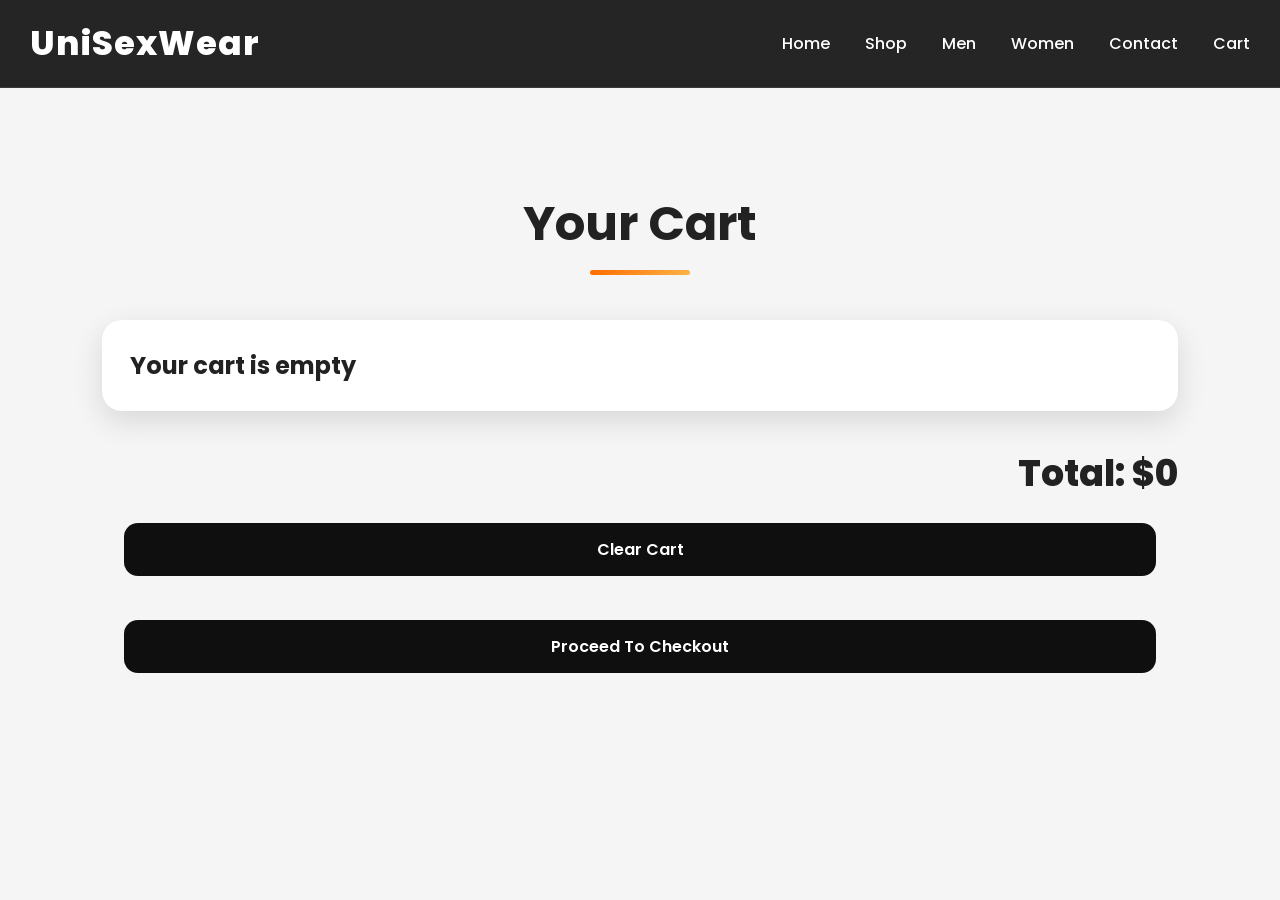
<file: cart.html>
<!DOCTYPE html>
<html lang="en">
<head>
  <meta charset="UTF-8">
  <meta name="viewport" content="width=device-width, initial-scale=1.0">
  <title>Cart</title>
  <link rel="stylesheet" href="style.css">
</head>
<body>

<header>

  <nav>

    <div class="logo">UniSexWear</div>

    <ul>
      <li><a href="index.html">Home</a></li>
      <li><a href="shop.html">Shop</a></li>
      <li><a href="men.html">Men</a></li>
      <li><a href="women.html">Women</a></li>
      <li><a href="contact.html">Contact</a></li>
      <li><a href="cart.html">Cart</a></li>
    </ul>

  </nav>

</header>

<section class="cart-section">

  <h2>Your Cart</h2>

  <div id="cartItems"></div>

  <h3 id="totalPrice">Total: $0</h3>

  <button class="checkout-btn" onclick="clearCart()">
    Clear Cart
  </button>

  <a href="checkout.html">
    <button class="checkout-btn">
      Proceed To Checkout
    </button>
  </a>

</section>

<script src="script.js"></script>

</body>
</html>
</file>
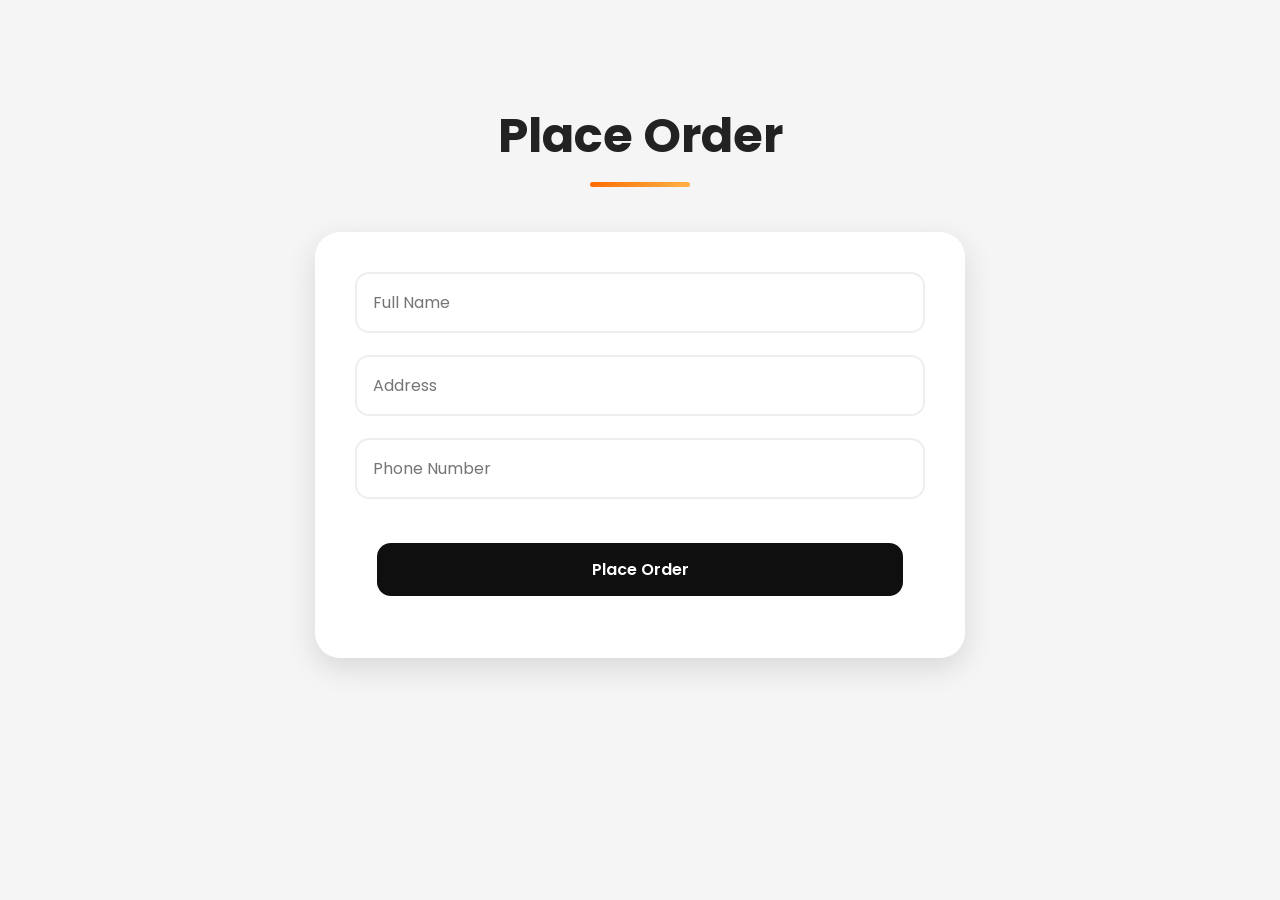
<file: checkout.html>
<!DOCTYPE html>
<html lang="en">
<head>
  <meta charset="UTF-8">
  <meta name="viewport" content="width=device-width, initial-scale=1.0">
  <title>Checkout</title>
  <link rel="stylesheet" href="style.css">
</head>
<body>

<section class="checkout-section">

  <h2>Place Order</h2>

  <form id="orderForm">

    <input type="text" placeholder="Full Name" required>

    <input type="text" placeholder="Address" required>

    <input type="text" placeholder="Phone Number" required>

    <button type="submit">
      Place Order
    </button>

  </form>

</section>

<script src="script.js"></script>

</body>
</html>
</file>
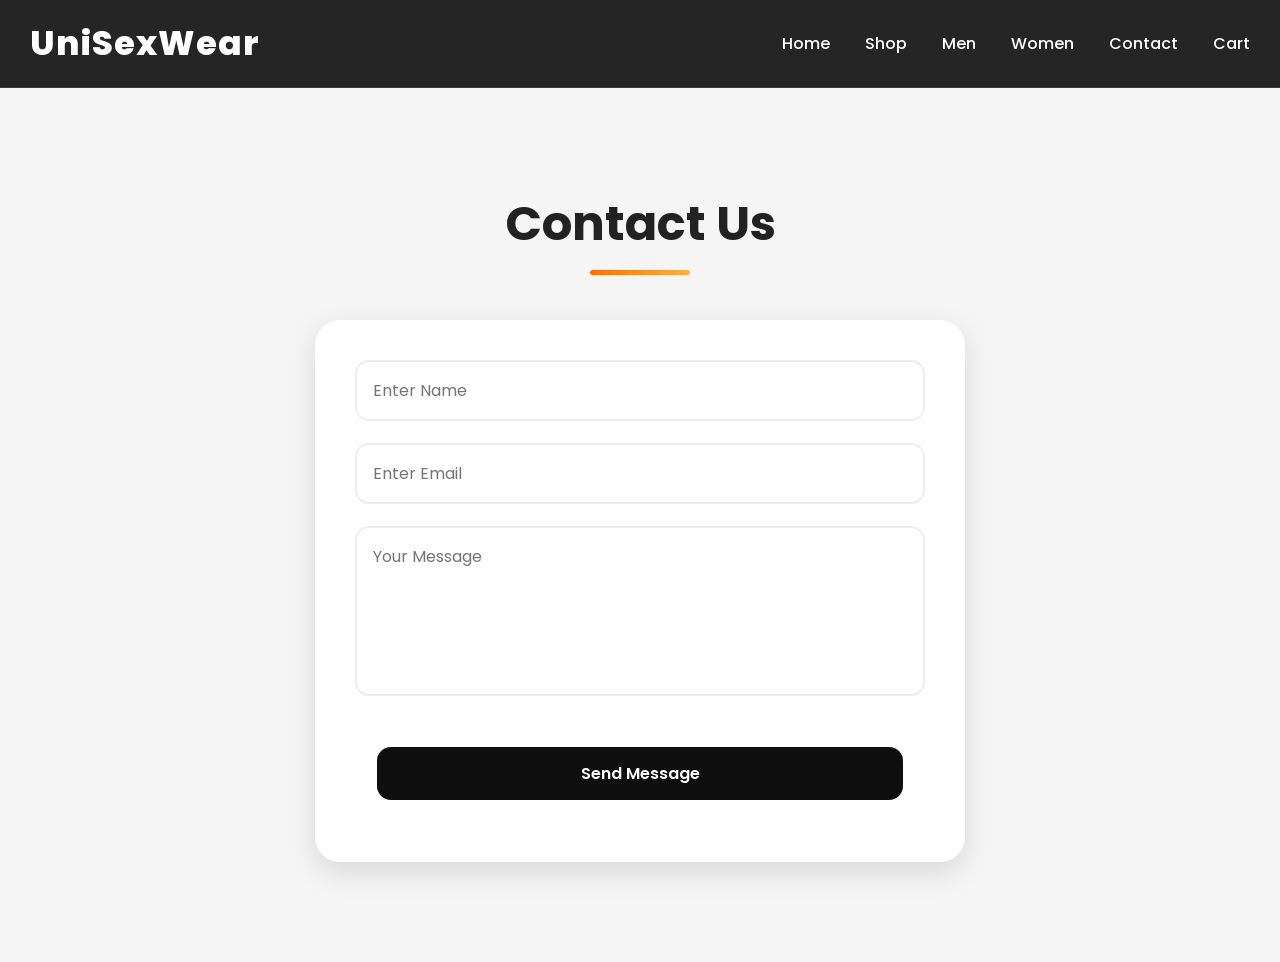
<file: contact.html>
<!DOCTYPE html>
<html lang="en">
<head>
  <meta charset="UTF-8">
  <meta name="viewport" content="width=device-width, initial-scale=1.0">
  <title>Contact</title>
  <link rel="stylesheet" href="style.css">
</head>
<body>

<header>

  <nav>

    <div class="logo">UniSexWear</div>

    <ul>
      <li><a href="index.html">Home</a></li>
      <li><a href="shop.html">Shop</a></li>
      <li><a href="men.html">Men</a></li>
      <li><a href="women.html">Women</a></li>
      <li><a href="contact.html">Contact</a></li>
      <li><a href="cart.html">Cart</a></li>
    </ul>

  </nav>

</header>

<section class="contact-section">

  <h2>Contact Us</h2>

  <form id="contactForm">

    <input type="text" placeholder="Enter Name" required>

    <input type="email" placeholder="Enter Email" required>

    <textarea placeholder="Your Message"></textarea>

    <button type="submit">Send Message</button>

  </form>

</section>

<script src="script.js"></script>

</body>
</html>
</file>
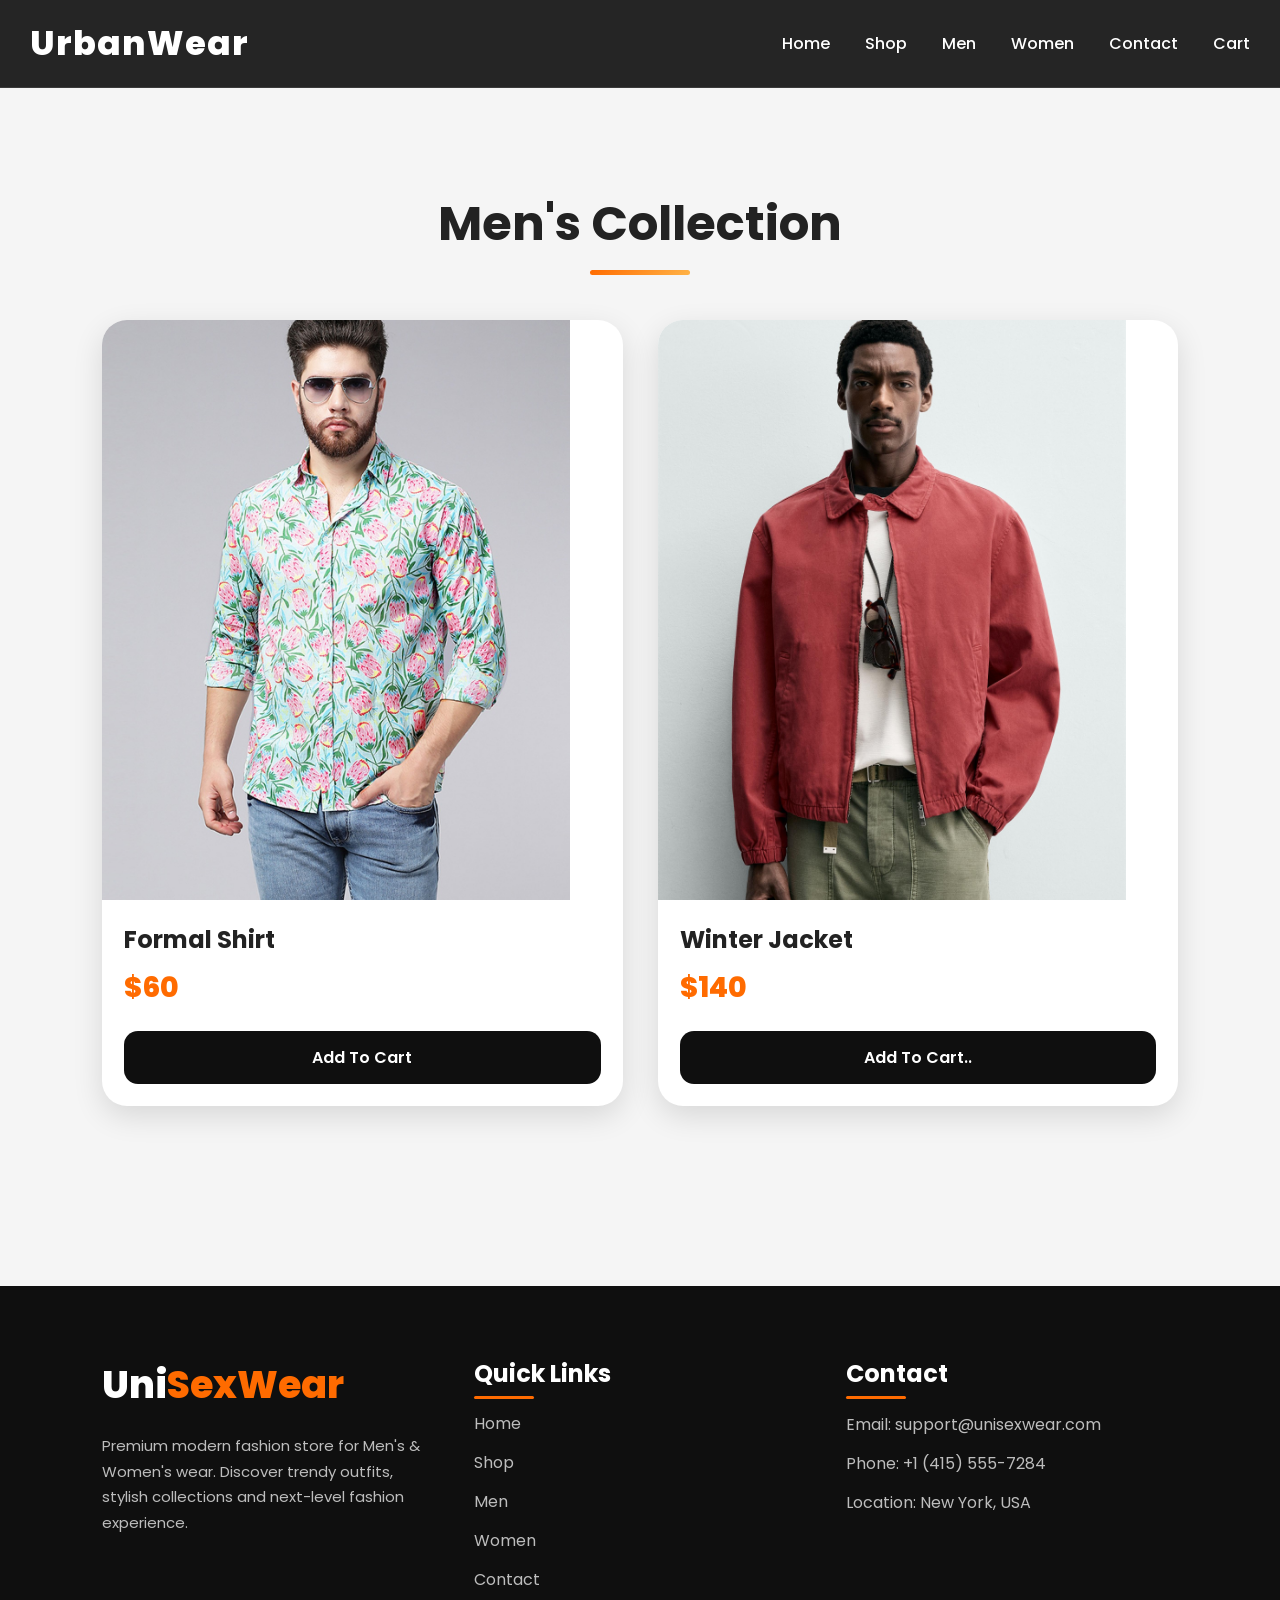
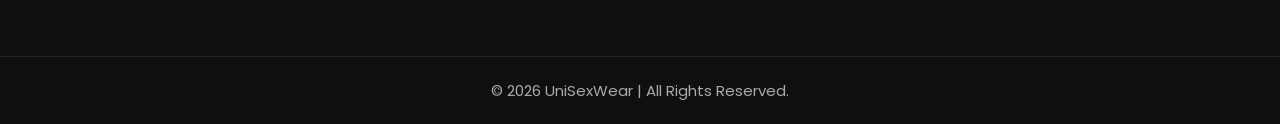
<file: men.html>
<!DOCTYPE html>
<html lang="en">
<head>
  <meta charset="UTF-8">
  <meta name="viewport" content="width=device-width, initial-scale=1.0">
  <title>Men</title>
  <link rel="stylesheet" href="style.css">
</head>
<body>

<header>
  <nav>
    <div class="logo">UrbanWear</div>

    <ul>
      <li><a href="index.html">Home</a></li>
      <li><a href="shop.html">Shop</a></li>
      <li><a href="men.html">Men</a></li>
      <li><a href="women.html">Women</a></li>
      <li><a href="contact.html">Contact</a></li>
      <li><a href="cart.html">Cart</a></li>
    </ul>
  </nav>
</header>

<section class="products">
  <h2 class="title">Men's Collection</h2>

  <div class="product-grid">

    <div class="card">
      <div class="fake-img"><img src="/images/menshirt.jpg" alt="Formal Shirt"></div>
      <h3>Formal Shirt</h3>
      <p>$60</p>
      <button onclick="addToCart('Formal Shirt',60)">Add To Cart</button>
    </div>

    <div class="card">
      <div class="fake-img"><img src="/images/menjacket.jpg" alt="Winter Jacket"></div>
      <h3>Winter Jacket</h3>
      <p>$140</p>
      <button onclick="addToCart('Winter Jacket',140)">Add To Cart..</button>
    </div>

  </div>
</section>

<footer class="footer">

  <div class="footer-container">

    <div class="footer-box">

      <h2 class="footer-logo">
        Uni<span>SexWear</span>
      </h2>

      <p class="footer-text">

        Premium modern fashion store for
        Men's & Women's wear.

        Discover trendy outfits,
        stylish collections and
        next-level fashion experience.

      </p>

    </div>

    <div class="footer-box">

      <h3>Quick Links</h3>

      <ul class="footer-links">

        <li><a href="index.html">Home</a></li>
        <li><a href="shop.html">Shop</a></li>
        <li><a href="men.html">Men</a></li>
        <li><a href="women.html">Women</a></li>
        <li><a href="contact.html">Contact</a></li>

      </ul>

    </div>

    <div class="footer-box">

      <h3>Contact</h3>

      <p>Email: support@unisexwear.com</p>

      <p>Phone: +1 (415) 555-7284</p>

      <p>Location: New York, USA</p>

    </div>

  </div>

  <div class="footer-bottom">

    <p>
      © 2026 UniSexWear | All Rights Reserved.
    </p>

    

  </div>

</footer>
<script src="script.js"></script>
</body>
</html>
</file>
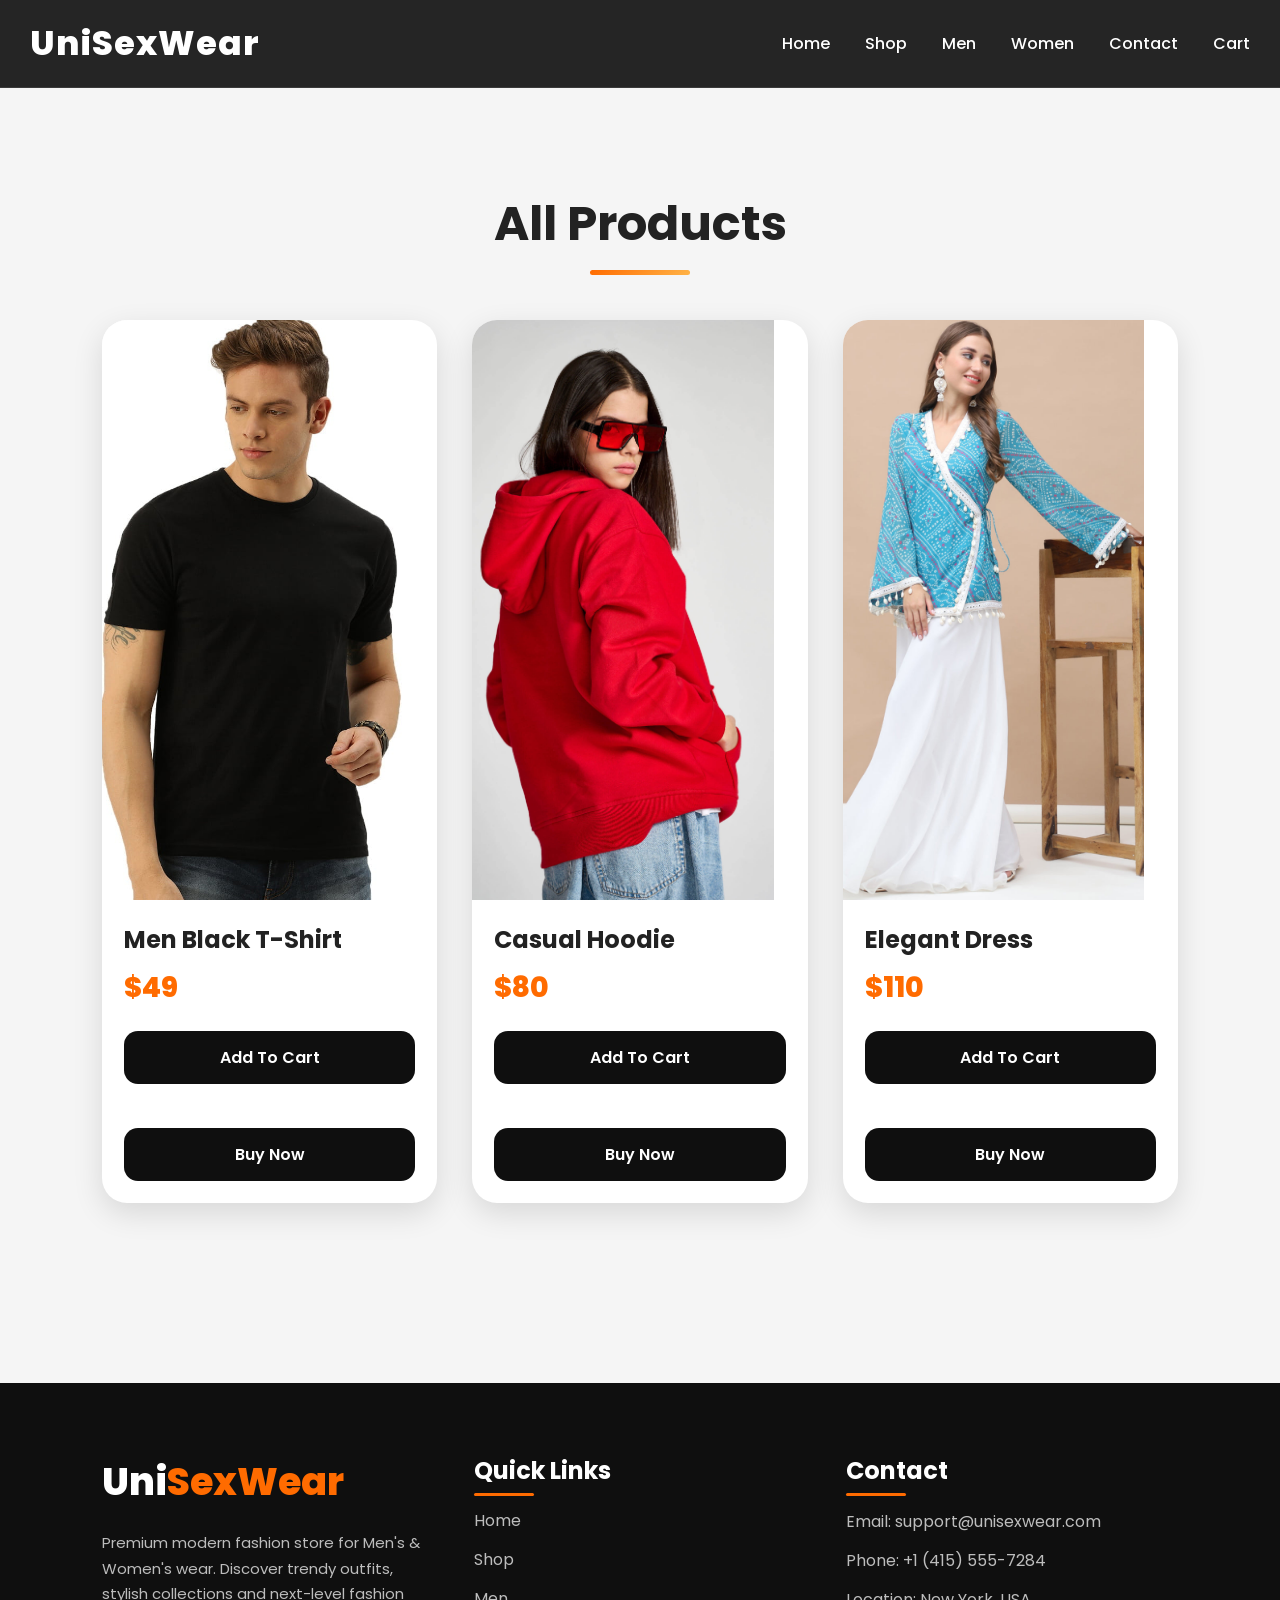
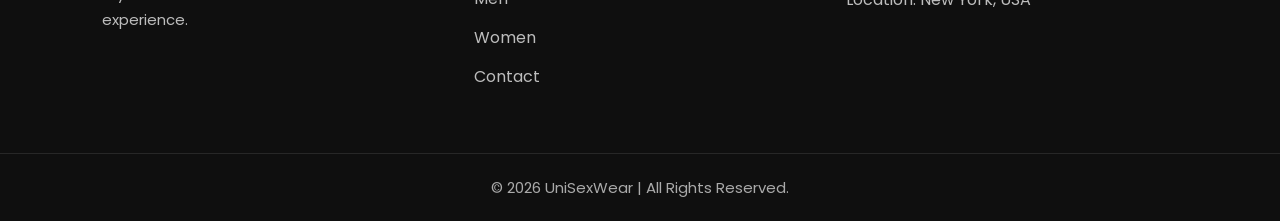
<file: shop.html>
<!DOCTYPE html>
<html lang="en">
<head>
  <meta charset="UTF-8">
  <meta name="viewport" content="width=device-width, initial-scale=1.0">
  <title>UniSexWear | Shop</title>
  <link rel="stylesheet" href="style.css">
</head>
<body>

<header>

  <nav>

    <div class="logo">UniSexWear</div>

    <ul>
      <li><a href="index.html">Home</a></li>
      <li><a href="shop.html">Shop</a></li>
      <li><a href="men.html">Men</a></li>
      <li><a href="women.html">Women</a></li>
      <li><a href="contact.html">Contact</a></li>
      <li><a href="cart.html">Cart</a></li>
    </ul>

  </nav>

</header>

<section class="products">

  <h2 class="title">All Products</h2>

  <div class="product-grid">

    <div class="card">

      <div class="fake-img"><img src="/images/black-tshirt.jpg" alt=""></div>

      <h3>Men Black T-Shirt</h3>

      <p>$49</p>

      <button onclick="addToCart('Men Black T-Shirt',49)">
        Add To Cart
      </button>

      <button onclick="buyNow('Men Black T-Shirt',49)">
        Buy Now
      </button>

    </div>

    <div class="card">

      <div class="fake-img"><img src="/images/hoodie.jpg" alt="Casual Hoodie"></div>

      <h3>Casual Hoodie</h3>

      <p>$80</p>

      <button onclick="addToCart('Casual Hoodie',80)">
        Add To Cart
      </button>

      <button onclick="buyNow('Casual Hoodie',80)">
        Buy Now
      </button>

    </div>

    <div class="card">

      <div class="fake-img"><img src="/images/women.jpg" alt="Elegant Dress"></div>

      <h3>Elegant Dress</h3>

      <p>$110</p>

      <button onclick="addToCart('Elegant Dress',110)">
        Add To Cart
      </button>

      <button onclick="buyNow('Elegant Dress',110)">
        Buy Now
      </button>

    </div>

  </div>

</section>

<footer class="footer">

  <div class="footer-container">

    <div class="footer-box">

      <h2 class="footer-logo">
        Uni<span>SexWear</span>
      </h2>

      <p class="footer-text">

        Premium modern fashion store for
        Men's & Women's wear.

        Discover trendy outfits,
        stylish collections and
        next-level fashion experience.

      </p>

    </div>

    <div class="footer-box">

      <h3>Quick Links</h3>

      <ul class="footer-links">

        <li><a href="index.html">Home</a></li>
        <li><a href="shop.html">Shop</a></li>
        <li><a href="men.html">Men</a></li>
        <li><a href="women.html">Women</a></li>
        <li><a href="contact.html">Contact</a></li>

      </ul>

    </div>

    <div class="footer-box">

      <h3>Contact</h3>

      <p>Email: support@unisexwear.com</p>

      <p>Phone: +1 (415) 555-7284</p>

      <p>Location: New York, USA</p>

    </div>

  </div>

  <div class="footer-bottom">

    <p>
      © 2026 UniSexWear | All Rights Reserved.
    </p>

    

  </div>

</footer>

<script src="script.js"></script>

</body>
</html>
</file>
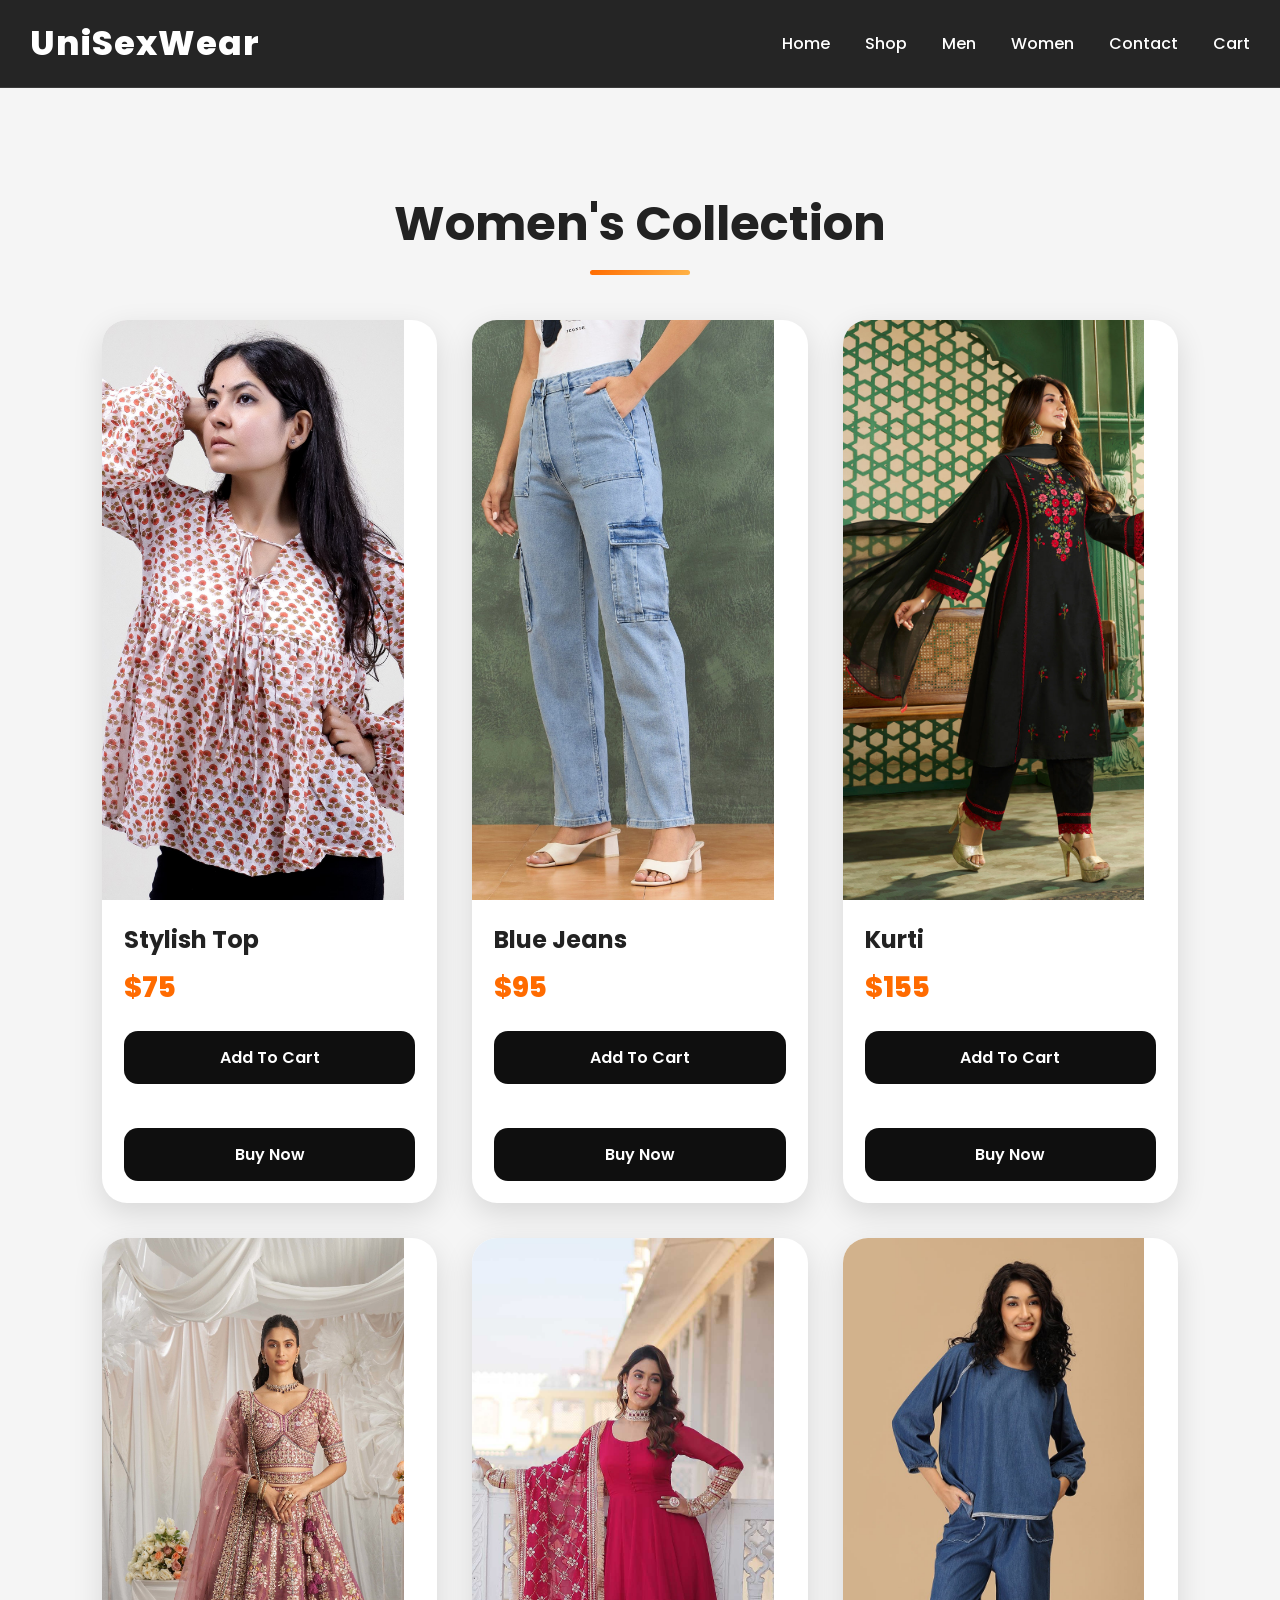
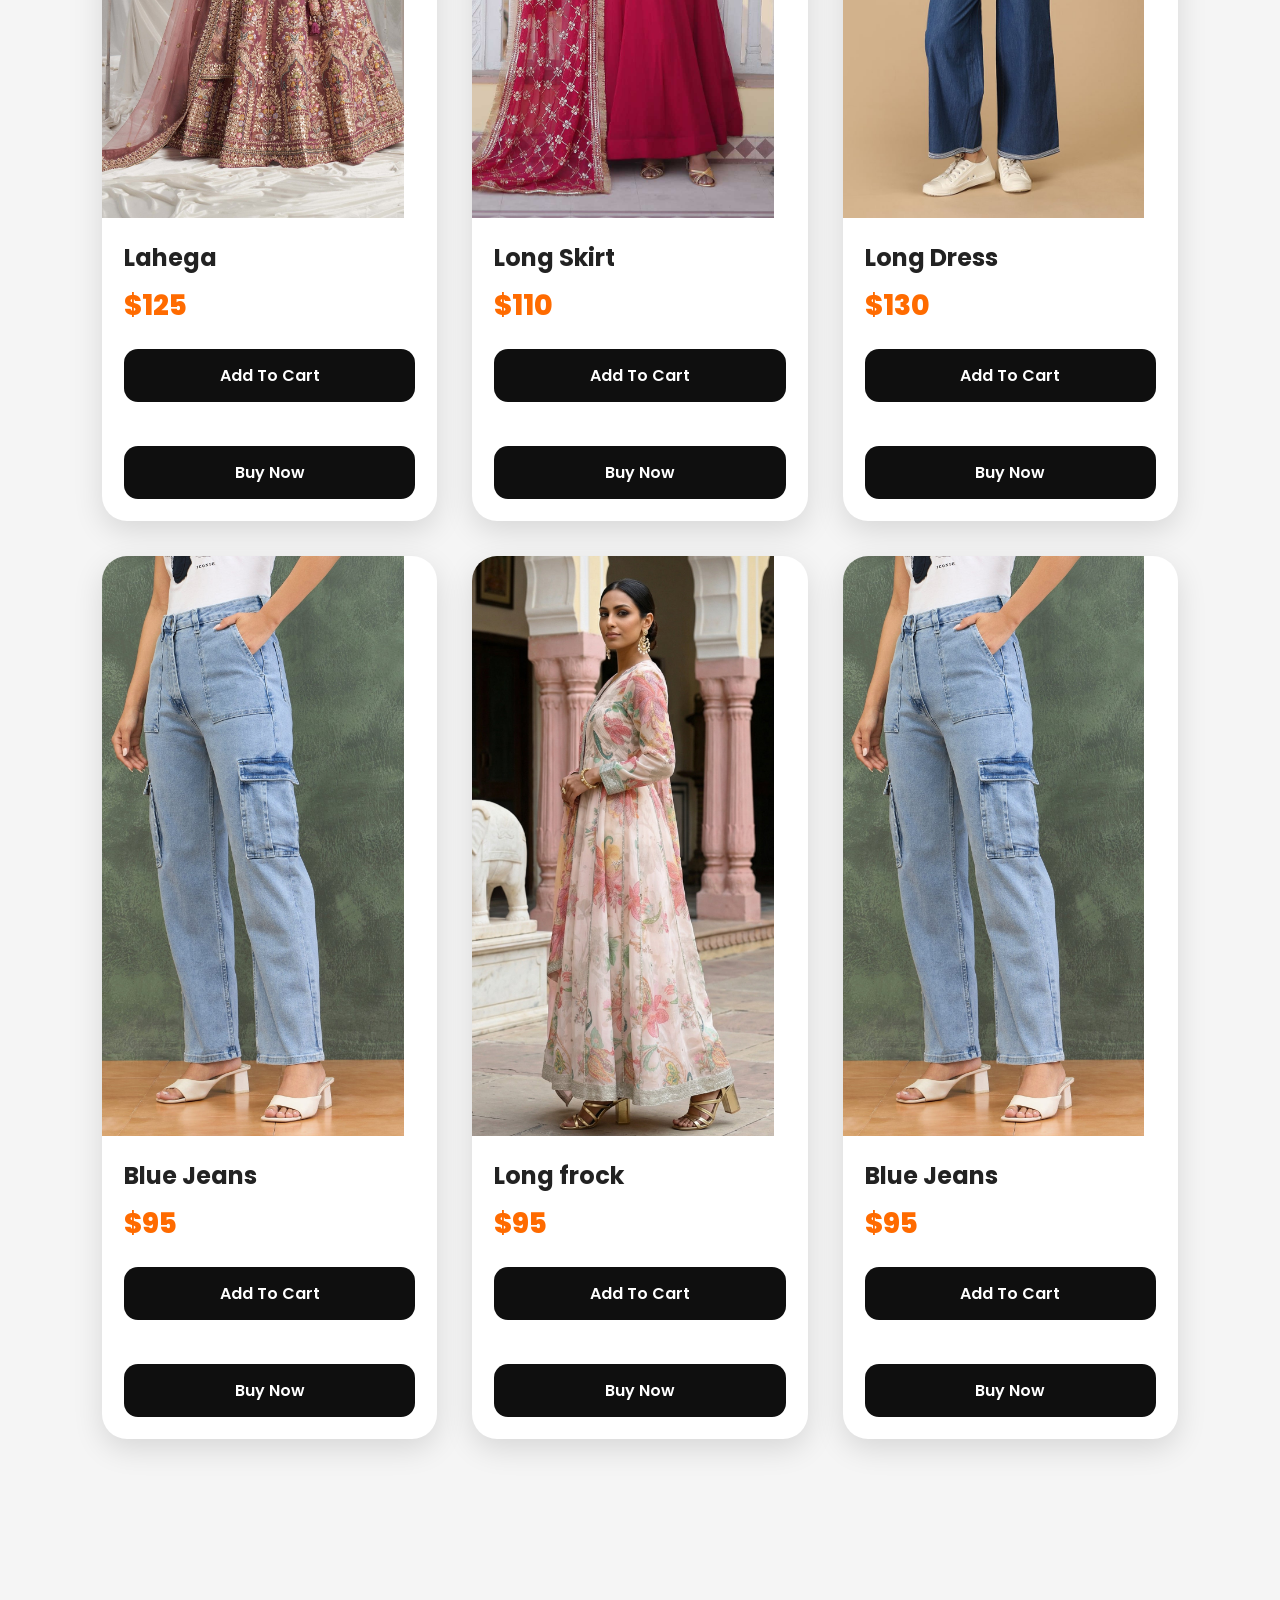
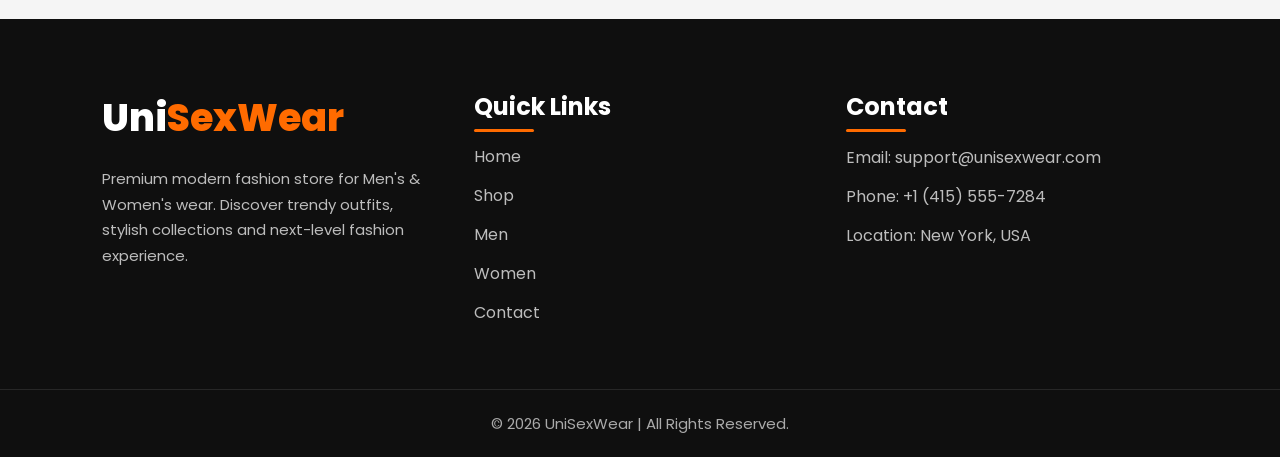
<file: women.html>
<!DOCTYPE html>
<html lang="en">
<head>
  <meta charset="UTF-8">
  <meta name="viewport" content="width=device-width, initial-scale=1.0">
  <title>UniSexWear | Women</title>
  <link rel="stylesheet" href="style.css">
</head>
<body>

<header>

  <nav>

    <div class="logo">UniSexWear</div>

    <ul>
      <li><a href="index.html">Home</a></li>
      <li><a href="shop.html">Shop</a></li>
      <li><a href="men.html">Men</a></li>
      <li><a href="women.html">Women</a></li>
      <li><a href="contact.html">Contact</a></li>
      <li><a href="cart.html">Cart</a></li>
    </ul>

  </nav>

</header>

<section class="products">

  <h2 class="title">Women's Collection</h2>

  <div class="product-grid">

    <div class="card">

      <div class="fake-img"><img src="/images/womentop.jpg" alt="Stylish Top"></div>

      <h3>Stylish Top</h3>

      <p>$75</p>

      <button onclick="addToCart('Stylish Top',75)">
        Add To Cart
      </button>

      <button onclick="buyNow('Stylish Top',75)">
        Buy Now
      </button>

    </div>

    <div class="card">

      <div class="fake-img"><img src="/images/jeansw.jpg" alt="Blue Jeans"></div>

      <h3>Blue Jeans</h3>

      <p>$95</p>

      <button onclick="addToCart('Blue Jeans',95)">
        Add To Cart
      </button>

      <button onclick="buyNow('Blue Jeans',95)">
        Buy Now
      </button>

    </div>

    <div class="card">

      <div class="fake-img"><img src="/images/a (2).jpg" alt="kurti "></div>

      <h3>Kurti</h3>

      <p>$155</p>

      <button onclick="addToCart('Kurti',155)">
        Add To Cart
      </button>

      <button onclick="buyNow('Kurti',155)">
        Buy Now
      </button>

    </div>

    <div class="card">

      <div class="fake-img"><img src="/images/a (1).jpg" alt=" Lahega"></div>

      <h3>Lahega</h3>

      <p>$125</p>

      <button onclick="addToCart('Lahega',125)">
        Add To Cart
      </button>

      <button onclick="buyNow('Lahega',125)">
        Buy Now
      </button>

    </div>

    <div class="card">

      <div class="fake-img"><img src="/images/a (3).jpg" alt="Long Skirt"></div>

      <h3>Long Skirt</h3>

      <p>$110</p>

      <button onclick="addToCart('Long Skirt',110)">
        Add To Cart
      </button>

      <button onclick="buyNow('Long Skirt',110)">
        Buy Now
      </button>

    </div>

    <div class="card">

      <div class="fake-img"><img src="/images/a (4).jpg" alt="Long Dress"></div>

      <h3>Long Dress</h3>

      <p>$130</p>

      <button onclick="addToCart('Long Dress',130)">
        Add To Cart
      </button>

      <button onclick="buyNow('Long Dress',130)">
        Buy Now
      </button>

    </div>

    <div class="card">

      <div class="fake-img"><img src="/images/jeansw.jpg" alt="Blue Jeans"></div>

      <h3>Blue Jeans</h3>

      <p>$95</p>

      <button onclick="addToCart('Blue Jeans',95)">
        Add To Cart
      </button>

      <button onclick="buyNow('Blue Jeans',95)">
        Buy Now
      </button>

    </div>

    <div class="card">

      <div class="fake-img"><img src="/images/a (5).jpg" alt="Long frock"></div>

      <h3>Long frock</h3>

      <p>$95</p>

      <button onclick="addToCart('Long frock',95)">
        Add To Cart
      </button>

      <button onclick="buyNow('Long frock',95)">
        Buy Now
      </button>

    </div>

    <div class="card">

      <div class="fake-img"><img src="/images/jeansw.jpg" alt="Blue Jeans"></div>

      <h3>Blue Jeans</h3>

      <p>$95</p>

      <button onclick="addToCart('Blue Jeans',95)">
        Add To Cart
      </button>

      <button onclick="buyNow('Blue Jeans',95)">
        Buy Now
      </button>

    </div>

  </div>

</section>

<footer class="footer">

  <div class="footer-container">

    <div class="footer-box">

      <h2 class="footer-logo">
        Uni<span>SexWear</span>
      </h2>

      <p class="footer-text">

        Premium modern fashion store for
        Men's & Women's wear.

        Discover trendy outfits,
        stylish collections and
        next-level fashion experience.

      </p>

    </div>

    <div class="footer-box">

      <h3>Quick Links</h3>

      <ul class="footer-links">

        <li><a href="index.html">Home</a></li>
        <li><a href="shop.html">Shop</a></li>
        <li><a href="men.html">Men</a></li>
        <li><a href="women.html">Women</a></li>
        <li><a href="contact.html">Contact</a></li>

      </ul>

    </div>

    <div class="footer-box">

      <h3>Contact</h3>

      <p>Email: support@unisexwear.com</p>

      <p>Phone: +1 (415) 555-7284</p>

      <p>Location: New York, USA</p>

    </div>

  </div>

  <div class="footer-bottom">

    <p>
      © 2026 UniSexWear | All Rights Reserved.
    </p>

    

  </div>

</footer>
<script src="script.js"></script>

</body>
</html>
</file>
<file: style.css>
/* google fonts */

@import url('https://fonts.googleapis.com/css2?family=Poppins:wght@300;400;500;600;700;800&display=swap');

/* root color */

:root{
  --primary:#ff6b00;
  --dark:#0f0f0f;
  --light:#ffffff;
  --gray:#f5f5f5;
  --text:#222;
  --shadow:0 10px 30px rgba(0,0,0,0.12);
  --gradient:linear-gradient(135deg,#ff6b00,#ffb347);
}

/* global css controlling all elements */

*{
  margin:0;
  padding:0;
  box-sizing:border-box;
  font-family:'Poppins',sans-serif;
}

html{
  scroll-behavior:smooth;
}

body{
  background:var(--gray);
  color:var(--text);
  overflow-x:hidden;
}

/* SET CUSTOM SCROLLBAR */

::-webkit-scrollbar{
  width:10px;
}

::-webkit-scrollbar-track{
  background:#ddd;
}

::-webkit-scrollbar-thumb{
  background:var(--gradient);
  border-radius:10px;
}

/* navbar and hero section css  */

header{
  width:100%;
  position:sticky;
  top:0;
  z-index:999;

  backdrop-filter:blur(12px);
  background:rgba(0,0,0,0.85);

  border-bottom:1px solid rgba(255,255,255,0.1);
}

nav{
  max-width:1300px;
  margin:auto;
  padding:18px 30px;

  display:flex;
  justify-content:space-between;
  align-items:center;
}

.logo{
  font-size:34px;
  font-weight:800;
  color:white;
  letter-spacing:1px;
  cursor:pointer;
}

.logo span{
  color:var(--primary);
}

nav ul{
  display:flex;
  gap:35px;
  list-style:none;
}

nav ul li a{
  text-decoration:none;
  color:white;
  font-size:16px;
  font-weight:500;
  position:relative;
  transition:0.4s;
}

nav ul li a::after{
  content:'';
  position:absolute;
  width:0%;
  height:2px;
  background:var(--primary);

  left:0;
  bottom:-5px;

  transition:0.4s;
}

nav ul li a:hover::after{
  width:100%;
}

nav ul li a:hover{
  color:var(--primary);
}

/* nav button design */

.nav-btn{
  padding:12px 22px;
  border:none;
  border-radius:50px;

  background:var(--gradient);
  color:white;

  font-size:15px;
  font-weight:600;

  cursor:pointer;
  transition:0.4s;

  box-shadow:0 8px 20px rgba(255,107,0,0.4);
}

.nav-btn:hover{
  transform:translateY(-3px) scale(1.03);
}

/* hero section css */

.hero{
  min-height:100vh;

  background:
  linear-gradient(rgba(0,0,0,0.6),rgba(0,0,0,0.6)),
  url("banner.jpg");

  background-size:cover;
  background-position:center;

  display:flex;
  justify-content:center;
  align-items:center;

  text-align:center;
  position:relative;
}

.hero::before{
  content:'';
  position:absolute;
  inset:0;

  background:linear-gradient(
    to right,
    rgba(255,107,0,0.2),
    transparent
  );
}

.hero-content{
  position:relative;
  z-index:2;
  max-width:800px;
  padding:20px;
}

.hero-content h1{
  font-size:75px;
  color:white;
  font-weight:800;
  line-height:1.1;
  margin-bottom:25px;

  animation:fadeUp 1s ease;
}

.hero-content p{
  color:#eee;
  font-size:20px;
  line-height:1.8;
  margin-bottom:35px;

  animation:fadeUp 1.2s ease;
}

.hero-content button{
  padding:16px 34px;
  border:none;
  border-radius:50px;

  background:var(--gradient);
  color:white;

  font-size:17px;
  font-weight:600;

  cursor:pointer;
  transition:0.4s;

  box-shadow:0 10px 25px rgba(255,107,0,0.35);
}

.hero-content button:hover{
  transform:translateY(-4px);
}
/* 
section title */

.title,
.home-section h2,
.contact-section h2,
.cart-section h2,
.checkout-section h2{
  text-align:center;
  font-size:48px;
  font-weight:700;
  margin-bottom:60px;
  position:relative;
}

.title::after,
.home-section h2::after,
.contact-section h2::after,
.cart-section h2::after,
.checkout-section h2::after{
  content:'';
  width:100px;
  height:5px;

  background:var(--gradient);

  position:absolute;
  bottom:-15px;
  left:50%;

  transform:translateX(-50%);
  border-radius:10px;
}

/* Product section */

.products,
.home-section,
.contact-section,
.cart-section,
.checkout-section{
  padding:100px 8%;
}

/*  GRID logic apply */

.product-grid,
.home-grid{
  display:grid;
  grid-template-columns:repeat(auto-fit,minmax(280px,1fr));
  gap:35px;
}

/* CARD  design */

.card,
.home-card{
  background:white;
  border-radius:25px;
  overflow:hidden;

  box-shadow:var(--shadow);

  transition:0.5s ease;
  position:relative;
}

.card:hover,
.home-card:hover{
  transform:translateY(-15px);
}

/*  image box style set */

.fake-img{
  width:90%;
  height:580px;

  overflow:hidden;
  position:relative;

  background:#ddd;

  display:flex;
  justify-content:center;
  align-items:center;

  font-size:22px;
  font-weight:700;
  color:#666;
}

.fake-img img{
  width:100%;
  height:100%;

  object-fit:cover;
  transition:0.6s;
}

.card:hover .fake-img img{
  transform:scale(1.12) rotate(2deg);
}

/* PRODUCT INFORMATION  */

.card h3,
.home-card h3{
  padding:22px 22px 10px;
  font-size:24px;
  font-weight:700;
}

.card p{
  padding:0 22px;
  color:var(--primary);

  font-size:28px;
  font-weight:800;
}

/*  BUTTON DESIGN */

.card button,
.checkout-btn,
form button{
  margin:22px;
  width:calc(100% - 44px);

  padding:14px;
  border:none;
  border-radius:14px;

  background:var(--dark);
  color:white;

  font-size:16px;
  font-weight:600;

  cursor:pointer;
  transition:0.4s;
}

.card button:hover,
.checkout-btn:hover,
form button:hover{
  background:var(--gradient);
  transform:translateY(-3px);
}

/*  FORM  STYLES */

form{
  max-width:650px;
  margin:auto;

  background:white;
  padding:40px;

  border-radius:25px;
  box-shadow:var(--shadow);
}

form input,
form textarea{
  width:100%;
  padding:16px;
  margin-bottom:22px;

  border:2px solid #eee;
  border-radius:14px;

  font-size:16px;
  transition:0.3s;
}

form input:focus,
form textarea:focus{
  border-color:var(--primary);
  outline:none;
  box-shadow:0 0 10px rgba(255,107,0,0.15);
}

form textarea{
  height:170px;
  resize:none;
}

/*  CART DESIGN */

.cart-item{
  background:white;
  margin-bottom:25px;
  padding:28px;

  border-radius:20px;

  display:flex;
  justify-content:space-between;
  align-items:center;

  box-shadow:var(--shadow);
}

.cart-item h3{
  font-size:24px;
}

.cart-item p{
  font-size:26px;
  color:var(--primary);
  font-weight:700;
}

#totalPrice{
  margin-top:35px;
  text-align:right;

  font-size:36px;
  font-weight:800;
}

/* FOOTER LOGIC DESIGN */



.footer{
  background:#0f0f0f;
  color:white;
  padding-top:70px;
  margin-top:80px;
}

.footer-container{
  max-width:1300px;
  margin:auto;
  padding:0 8% 50px;

  display:grid;
  grid-template-columns:repeat(auto-fit,minmax(250px,1fr));
  gap:40px;
}

/* Footer Logo KA */

.footer-logo{
  font-size:38px;
  font-weight:800;
  margin-bottom:20px;
}

.footer-logo span{
  color:#ff6b00;
}

/* Text KA */

.footer-text{
  color:#bdbdbd;
  line-height:1.8;
  font-size:15px;
}

/* Footer Headings KA */

.footer-box h3{
  font-size:24px;
  margin-bottom:20px;
  position:relative;
}

.footer-box h3::after{
  content:'';
  position:absolute;

  left:0;
  bottom:-8px;

  width:60px;
  height:3px;

  background:#ff6b00;
  border-radius:10px;
}

/* Links KA */

.footer-links{
  list-style:none;
}

.footer-links li{
  margin-bottom:14px;
}

.footer-links li a{
  color:#bdbdbd;
  text-decoration:none;
  transition:0.3s;
}

.footer-links li a:hover{
  color:#ff6b00;
  padding-left:8px;
}

/* Contact KA */

.footer-box p{
  color:#bdbdbd;
  margin-bottom:12px;
  line-height:1.7;
}

/* Bottom Footer KA */

.footer-bottom{
  border-top:1px solid rgba(255,255,255,0.1);

  text-align:center;
  padding:22px;

  color:#aaa;
  font-size:15px;
}

/* Responsive BANANE KE LOGIC */

@media(max-width:768px){

  .footer{
    text-align:center;
  }

  .footer-box h3::after{
    left:50%;
    transform:translateX(-50%);
  }

}

/* POP KA DESIGN */

.popup{
  position:fixed;
  inset:0;

  background:rgba(0,0,0,0.75);

  display:flex;
  justify-content:center;
  align-items:center;

  z-index:9999;

  backdrop-filter:blur(5px);
}

.popup-box{
  width:380px;
  background:white;

  padding:40px;
  border-radius:25px;

  text-align:center;
  position:relative;

  animation:popupAnim 0.4s ease;
}

@keyframes popupAnim{
  from{
    transform:translateY(-50px) scale(0.8);
    opacity:0;
  }

  to{
    transform:translateY(0) scale(1);
    opacity:1;
  }
}

.popup-box h2{
  font-size:34px;
  margin-bottom:12px;
}

.popup-box p{
  margin-bottom:20px;
  color:#777;
}

.popup-box input{
  width:100%;
  padding:14px;
  margin-bottom:18px;

  border:2px solid #eee;
  border-radius:12px;
}

.popup-box button{
  width:100%;
  padding:14px;

  border:none;
  border-radius:12px;

  background:var(--gradient);
  color:white;

  font-size:16px;
  font-weight:600;

  cursor:pointer;
}

.close-btn{
  position:absolute;
  top:12px;
  right:18px;

  font-size:32px;
  cursor:pointer;
}

/* ANIMATIONS APPLY KARNE KE LIYE */

@keyframes fadeUp{

  from{
    transform:translateY(50px);
    opacity:0;
  }

  to{
    transform:translateY(0);
    opacity:1;
  }
}

/* RESPONSIVE DESIGN BANANE KE LIYE */

@media(max-width:992px){

  .hero-content h1{
    font-size:58px;
  }

  nav{
    flex-direction:column;
    gap:18px;
  }

  nav ul{
    flex-wrap:wrap;
    justify-content:center;
  }
}

@media(max-width:768px){

  .hero-content h1{
    font-size:42px;
  }

  .hero-content p{
    font-size:16px;
  }

  .title,
  .home-section h2,
  .contact-section h2,
  .cart-section h2,
  .checkout-section h2{
    font-size:34px;
  }

  .cart-item{
    flex-direction:column;
    gap:15px;
    text-align:center;
  }

  #totalPrice{
    text-align:center;
    font-size:30px;
  }

  .popup-box{
    width:90%;
  }
}
/* FEATURES SECTION */

.features-section{
  padding:80px 8%;

  display:grid;
  grid-template-columns:repeat(auto-fit,minmax(220px,1fr));

  gap:30px;
}

.feature-card{
  background:white;
  padding:35px;

  border-radius:25px;
  text-align:center;

  box-shadow:var(--shadow);
  transition:0.4s;
}

.feature-card:hover{
  transform:translateY(-10px);
}

.feature-icon{
  font-size:50px;
  margin-bottom:15px;
}

.feature-card h3{
  font-size:24px;
  margin-bottom:12px;
}

.feature-card p{
  color:#666;
  line-height:1.7;
}

/* BANNER SECTION */

.banner-section{
  margin:80px 8%;
  border-radius:30px;

  overflow:hidden;

  background:
  linear-gradient(rgba(0,0,0,0.5),rgba(0,0,0,0.5)),
  url("images/banner2.jpg");

  background-size:cover;
  background-position:center;

  padding:100px 20px;
  text-align:center;
}

.banner-content h2{
  font-size:55px;
  color:white;
  margin-bottom:20px;
}

.banner-content p{
  color:white;
  font-size:20px;
  margin-bottom:25px;
}

.banner-content button{
  padding:15px 35px;

  border:none;
  border-radius:50px;

  background:var(--gradient);
  color:white;

  font-size:16px;
  font-weight:600;

  cursor:pointer;
  transition:0.4s;
}

.banner-content button:hover{
  transform:translateY(-4px);
}

/* TESTIMONIAL SECTION */

.testimonial-section{
  padding:100px 8%;
}

.testimonial-section h2{
  text-align:center;
  font-size:48px;
  margin-bottom:60px;
}

.testimonial-grid{
  display:grid;
  grid-template-columns:repeat(auto-fit,minmax(280px,1fr));

  gap:30px;
}

.testimonial-card{
  background:white;
  padding:35px;

  border-radius:25px;
  text-align:center;

  box-shadow:var(--shadow);
  transition:0.4s;
}

.testimonial-card:hover{
  transform:translateY(-10px);
}

.testimonial-card p{
  line-height:1.8;
  color:#666;
  margin-bottom:20px;
}

.testimonial-card h4{
  color:var(--primary);
  font-size:18px;
}

/* NEWSLETTER SECTION */

.newsletter{
  padding:100px 8%;
  text-align:center;
}

.newsletter h2{
  font-size:48px;
  margin-bottom:20px;
}

.newsletter p{
  color:#666;
  margin-bottom:35px;
}

.newsletter-box{
  max-width:650px;
  margin:auto;

  display:flex;
  gap:15px;
}

.newsletter-box input{
  flex:1;

  padding:16px 22px;

  border:none;
  border-radius:50px;

  font-size:16px;

  box-shadow:var(--shadow);
}

.newsletter-box button{
  padding:16px 30px;

  border:none;
  border-radius:50px;

  background:var(--gradient);
  color:white;

  font-size:16px;
  font-weight:600;

  cursor:pointer;
  transition:0.4s;
}

.newsletter-box button:hover{
  transform:translateY(-3px);
}

/* RESPONSIVE */

@media(max-width:768px){

  .banner-content h2{
    font-size:38px;
  }

  .banner-content p{
    font-size:16px;
  }

  .testimonial-section h2,
  .newsletter h2{
    font-size:34px;
  }

  .newsletter-box{
    flex-direction:column;
  }

}
</file>
